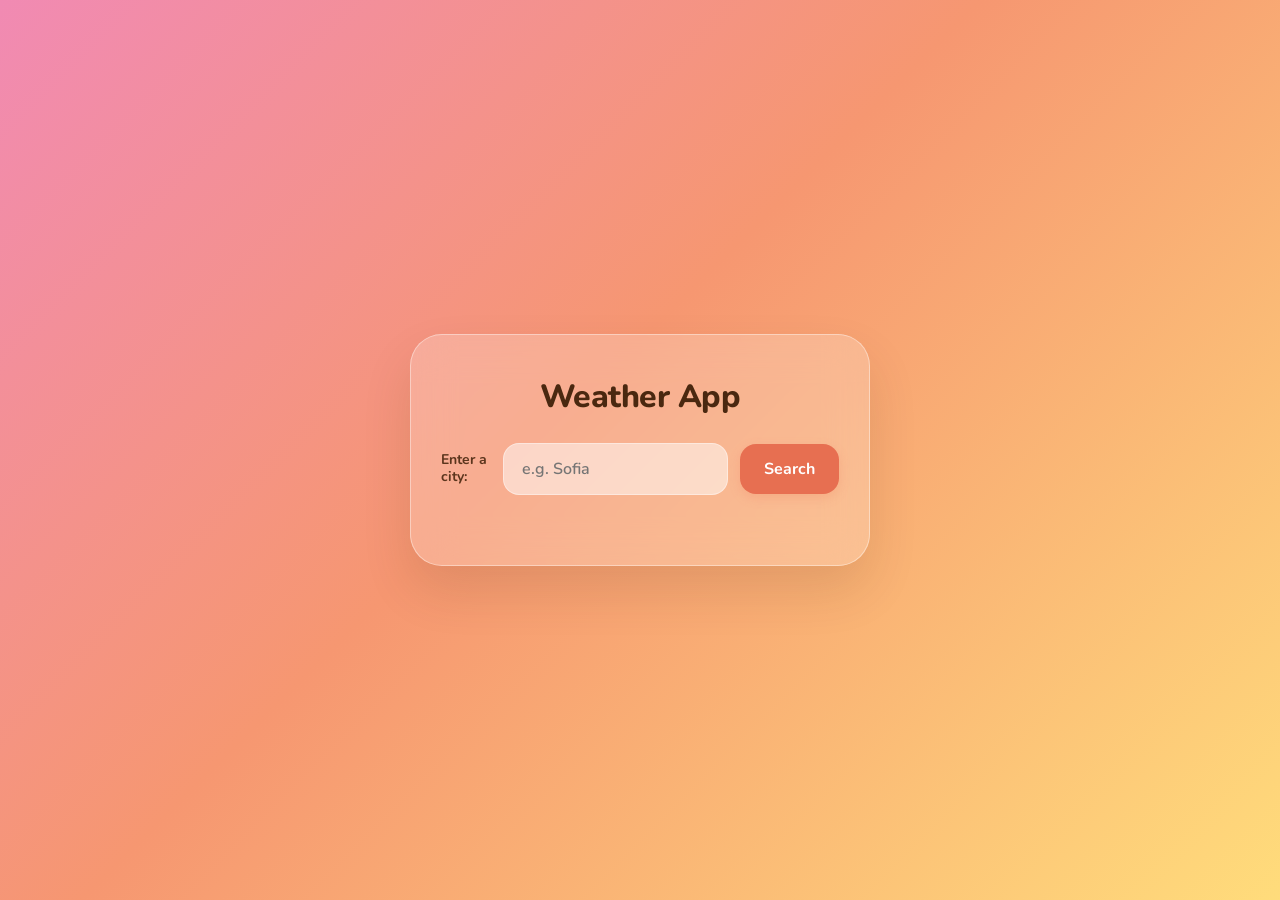
<file: index.html>
<!DOCTYPE html>
<html lang="en">
<head>
  <meta charset="UTF-8">
  <meta name="viewport" content="width=device-width, initial-scale=1.0">
  <title>Weather App</title>
  
  <!-- Google Fonts: Nunito with all needed weights (300 to 800) -->
  <link href="https://fonts.googleapis.com/css2?family=Nunito:wght@300;400;500;600;700;800&display=swap" rel="stylesheet">
  <link rel="stylesheet" href="styles.css">
</head>
<body>

  <div class="weather-container">
    <h1>Weather App</h1>

    <!-- Search Section -->
    <form class="search-form" id="search-form">
      <div class="search-label">Enter a city:</div>
      <div class="search-input-wrapper">
        <input type="text" id="city-input" placeholder="e.g. Sofia" required autocomplete="off">
      </div>
      <button type="submit">Search</button>
    </form>

    <!-- UI Indicators -->
    <div class="loading" id="loading">Fetching data...</div>
    <div class="error-msg" id="error">City not found. Please try again!</div>

    <!-- Main Dynamic Content -->
    <div class="weather-content" id="weather-content">
      
      <div class="location-header">
        <div class="city-name" id="city-name">Sofia</div>
        <div class="date-sub" id="current-date">Saturday, 13 June 2026</div>
        <div class="condition-text" id="condition-text">Clear sky</div>
        <button class="unit-toggle" id="unit-toggle">°C / °F</button>
      </div>

      <!-- Hero Temperature Card -->
      <div class="hero-temp-box">
        <div class="main-temp-value" id="current-temp">--°C</div>
        <div class="hl-values" id="hl-values">H:--° L:--°</div>
      </div>

      <!-- Organized Aesthetic Metrics Grid -->
      <div class="metrics-grid">
        <div class="metric-card">
          <div class="metric-card-top">🤔 Feels Like</div>
          <div class="metric-card-value" id="feels-like">--°C</div>
        </div>
        <div class="metric-card">
          <div class="metric-card-top">💨 Wind Speed</div>
          <div class="metric-card-value" id="wind-speed">-- m/s</div>
        </div>
        <div class="metric-card">
          <div class="metric-card-top">💧 Humidity</div>
          <div class="metric-card-value" id="humidity">--%</div>
        </div>
        <div class="metric-card">
          <div class="metric-card-top">☀️ UV Index</div>
          <div class="metric-card-value" id="uv-index">--</div>
        </div>
      </div>
      
      <!-- Rain probability card -->
      <div class="metric-card" style="margin-bottom: 25px;">
        <div class="metric-card-top">🌧️ Rain Probability</div>
        <div class="metric-card-value" id="pop">--%</div>
      </div>

      <!-- Hourly Forecast Section -->
      <div class="section-title">⏱ nighttime & daytime Hourly Forecast</div>
      <div class="hourly-chart-container" id="hourly-chart"></div>

      <!-- 7-Day Forecast Section -->
      <div class="section-title">📅 7-Day Forecast</div>
      <div class="daily-forecast-list" id="daily-forecast"></div>
      
    </div>
  </div>

  <script src="script.js"></script>
</body>
</html>
</file>
<file: styles.css>
:root {
  --bg-gradient: linear-gradient(135deg, #f18ab3 0%, #f69771 45%, #ffdc7b 100%);
  --card-bg: rgba(255, 255, 255, 0.22);
  --card-border: rgba(255, 255, 255, 0.4);
  --inner-card: rgba(255, 255, 255, 0.15);
  --input-bg: rgba(255, 255, 255, 0.5);
  --btn-bg: #e76f51;
  --btn-hover: #f4a261;
  --text-main: #4a2810;
  --text-white: #ffffff;
}

* {
  box-sizing: border-box;
  margin: 0;
  padding: 0;
}

body {
  font-family: 'Nunito', sans-serif;
  background: var(--bg-gradient);
  background-attachment: fixed;
  min-height: 100vh;
  display: flex;
  justify-content: center;
  align-items: center;
  padding: 30px 20px;
  color: var(--text-main);
  -webkit-font-smoothing: antialiased;
}

.weather-container {
  background: var(--card-bg);
  backdrop-filter: blur(20px);
  -webkit-backdrop-filter: blur(20px);
  border: 1px solid var(--card-border);
  border-radius: 32px;
  padding: 40px 30px;
  width: 100%;
  max-width: 460px;
  box-shadow: 0 25px 50px rgba(74, 40, 16, 0.12);
}

h1 {
  font-size: 32px;
  font-weight: 800;
  margin-bottom: 25px;
  text-align: center;
  letter-spacing: -0.5px;
}

.search-form {
  display: flex;
  gap: 12px;
  margin-bottom: 30px;
  align-items: center;
}

.search-label {
  font-size: 14px;
  font-weight: 700;
  line-height: 1.2;
  max-width: 50px;
  opacity: 0.9;
}

.search-input-wrapper {
  position: relative;
  flex: 1;
}

.search-form input {
  width: 100%;
  padding: 14px 18px;
  border: 1px solid rgba(255, 255, 255, 0.4);
  border-radius: 16px;
  background: var(--input-bg);
  color: var(--text-main);
  font-family: 'Nunito', sans-serif;
  font-size: 16px;
  font-weight: 600;
  outline: none;
  transition: all 0.3s cubic-bezier(0.4, 0, 0.2, 1);
}

.search-form input:focus {
  background: rgba(255, 255, 255, 0.9);
  border-color: var(--btn-bg);
}

.search-form button {
  padding: 14px 24px;
  border: none;
  border-radius: 16px;
  background: var(--btn-bg);
  color: var(--text-white);
  font-family: 'Nunito', sans-serif;
  font-size: 16px;
  font-weight: 700;
  cursor: pointer;
  transition: all 0.2s ease;
  box-shadow: 0 4px 12px rgba(231, 111, 81, 0.2);
}

.search-form button:hover {
  background: var(--btn-hover);
  transform: translateY(-1px);
}

.weather-content {
  display: none;
  animation: fadeInSlide 0.5s cubic-bezier(0.4, 0, 0.2, 1) forwards;
}

.location-header {
  text-align: center;
  margin-bottom: 20px;
}

.city-name {
  font-size: 30px;
  font-weight: 800;
  letter-spacing: -0.5px;
}

.date-sub {
  font-size: 14px;
  font-weight: 600;
  opacity: 0.7;
  margin-top: 2px;
}

.condition-text {
  font-size: 17px;
  font-weight: 700;
  margin-top: 6px;
  text-transform: capitalize;
}

.unit-toggle {
  margin-top: 12px;
  padding: 8px 16px;
  border: none;
  border-radius: 12px;
  background: rgba(255, 255, 255, 0.3);
  color: var(--text-main);
  font-family: 'Nunito', sans-serif;
  font-size: 14px;
  font-weight: 700;
  cursor: pointer;
  transition: all 0.2s ease;
  border: 1px solid rgba(255, 255, 255, 0.3);
  display: block;
  margin-left: auto;
  margin-right: auto;
}

.unit-toggle:hover {
  background: rgba(255, 255, 255, 0.5);
  border-color: rgba(255, 255, 255, 0.5);
  transform: scale(1.05);
}

.unit-toggle:active {
  transform: scale(0.98);
}

.hero-temp-box {
  background: rgba(255, 255, 255, 0.35);
  border: 1px solid rgba(255, 255, 255, 0.4);
  border-radius: 24px;
  padding: 22px;
  text-align: center;
  margin-bottom: 20px;
  box-shadow: 0 8px 24px rgba(0, 0, 0, 0.02);
}

.main-temp-value {
  font-size: 64px;
  font-weight: 800;
  line-height: 1;
  color: var(--text-main);
  letter-spacing: -1.5px;
}

.hl-values {
  font-size: 15px;
  font-weight: 700;
  opacity: 0.8;
  margin-top: 6px;
}

.metrics-grid {
  display: grid;
  grid-template-columns: 1fr 1fr;
  gap: 12px;
  margin-bottom: 25px;
}

.metric-card {
  background: var(--inner-card);
  border: 1px solid rgba(255, 255, 255, 0.15);
  border-radius: 18px;
  padding: 16px;
  display: flex;
  flex-direction: column;
  gap: 4px;
}

.metric-card-top {
  font-size: 13px;
  font-weight: 700;
  opacity: 0.75;
  display: flex;
  align-items: center;
  gap: 6px;
}

.metric-card-value {
  font-size: 18px;
  font-weight: 700;
  margin-top: 2px;
}

.section-title {
  font-size: 14px;
  font-weight: 800;
  text-transform: uppercase;
  letter-spacing: 1.2px;
  margin-bottom: 14px;
  opacity: 0.85;
  display: flex;
  align-items: center;
  gap: 6px;
}

.hourly-chart-container {
  background: var(--inner-card);
  border: 1px solid rgba(255, 255, 255, 0.15);
  border-radius: 20px;
  padding: 20px 15px;
  margin-bottom: 25px;
  display: flex;
  justify-content: space-between;
  align-items: flex-end;
  height: 150px;
}

.chart-column {
  display: flex;
  flex-direction: column;
  align-items: center;
  justify-content: flex-end;
  height: 100%;
  flex: 1;
  gap: 8px;
}

.chart-bar-wrapper {
  height: 75px;
  width: 14px;
  background: rgba(255, 255, 255, 0.15);
  border-radius: 20px;
  display: flex;
  align-items: flex-end;
  overflow: hidden;
}

.chart-bar {
  width: 100%;
  background: linear-gradient(to top, var(--btn-bg), var(--btn-hover));
  border-radius: 20px;
  height: 0%;
  transition: height 0.6s cubic-bezier(0.4, 0, 0.2, 1);
}

.chart-temp {
  font-size: 13px;
  font-weight: 700;
}

.chart-time {
  font-size: 12px;
  font-weight: 700;
  opacity: 0.65;
}

.daily-forecast-list {
  background: var(--inner-card);
  border: 1px solid rgba(255, 255, 255, 0.15);
  border-radius: 20px;
  padding: 10px 18px;
}

.daily-row {
  display: flex;
  justify-content: space-between;
  align-items: center;
  padding: 12px 0;
  border-bottom: 1px solid rgba(74, 40, 16, 0.08);
  font-size: 15px;
}

.daily-row:last-child {
  border-bottom: none;
}

.daily-day {
  font-weight: 700;
  width: 110px;
}

.daily-pop {
  font-size: 12px;
  color: #2a6f97;
  font-weight: 800;
  width: 60px;
  text-align: center;
}

.daily-temps {
  font-weight: 600;
  text-align: right;
  width: 90px;
}

.daily-temps .max-t { font-weight: 700; }
.daily-temps .min-t { opacity: 0.5; margin-left: 6px; }

.loading { display: none; text-align: center; font-size: 15px; font-weight: 700; margin-bottom: 20px; animation: pulse 1.5s infinite; }
.error-msg { display: none; text-align: center; background: rgba(231, 111, 81, 0.15); border: 1px solid rgba(231, 111, 81, 0.3); padding: 14px; border-radius: 16px; font-size: 14px; margin-bottom: 20px; color: #b73a1c; font-weight: 700; }

@keyframes fadeInSlide {
  from { opacity: 0; transform: translateY(12px); }
  to { opacity: 1; transform: translateY(0); }
}

@keyframes pulse {
  0% { opacity: 0.6; }
  50% { opacity: 1; }
  100% { opacity: 0.6; }
}
</file>
